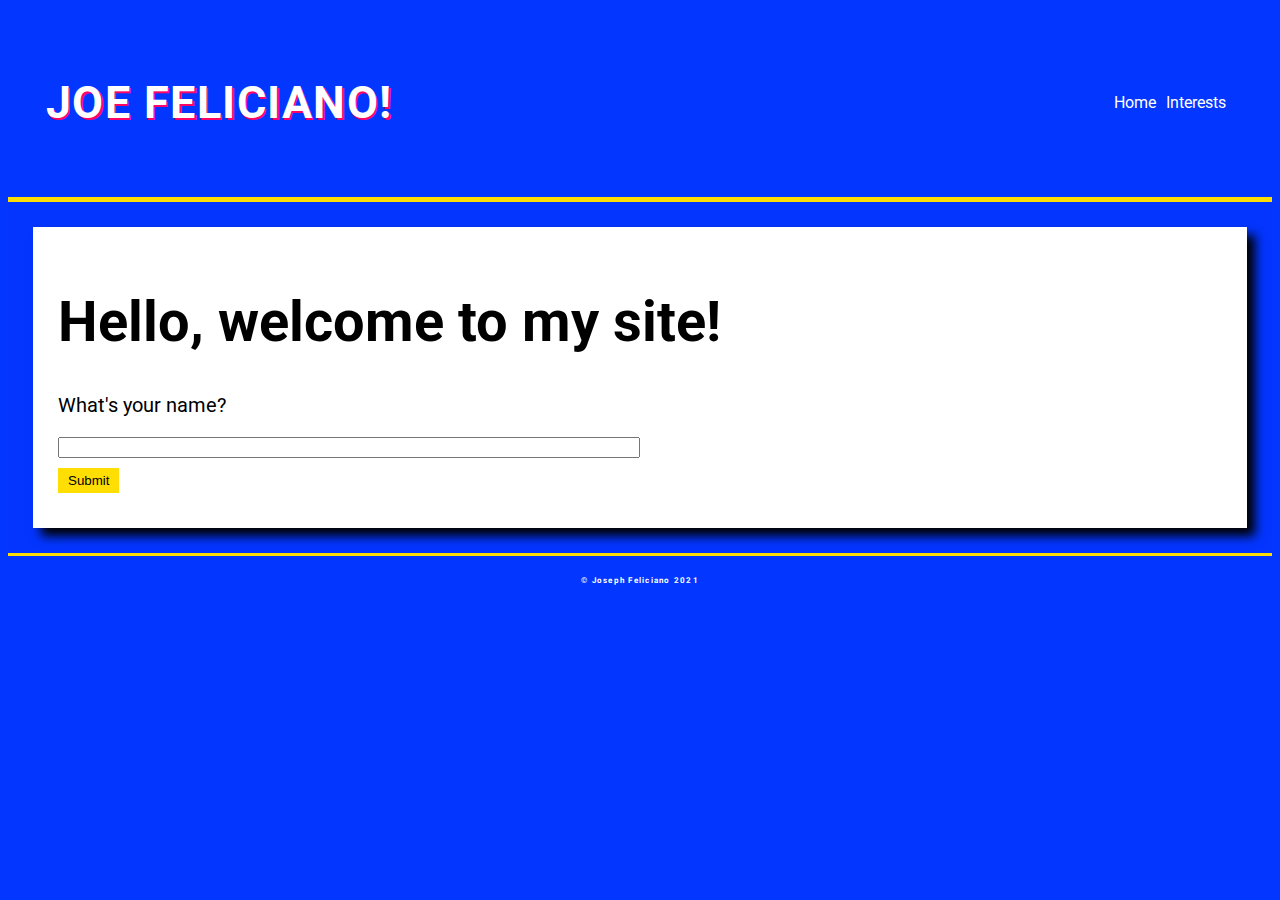
<file: index.html>
<!DOCTYPE html>

<html lang="en">

<head>
    <meta name="viewport" content="width=device-width, initial-scale=1.0">
    <meta charset="UTF-8">
    <link rel="stylesheet" href="https://cdn.jsdelivr.net/npm/bootstrap@4.5.3/dist/css/bootstrap.min.css"
        integrity="sha384-TX8t27EcRE3e/ihU7zmQxVncDAy5uIKz4rEkgIXeMed4M0jlfIDPvg6uqKI2xXr2" crossorigin="anonymous">
    <script src="https://code.jquery.com/jquery-3.5.1.slim.min.js"
        integrity="sha384-DfXdz2htPH0lsSSs5nCTpuj/zy4C+OGpamoFVy38MVBnE+IbbVYUew+OrCXaRkfj"
        crossorigin="anonymous"></script>
    <script src="https://cdn.jsdelivr.net/npm/bootstrap@4.5.3/dist/js/bootstrap.bundle.min.js"
        integrity="sha384-ho+j7jyWK8fNQe+A12Hb8AhRq26LrZ/JpcUGGOn+Y7RsweNrtN/tE3MoK7ZeZDyx"
        crossorigin="anonymous"></script>

    <link href="style.css" rel="stylesheet">
    <link rel="preconnect" href="https://fonts.gstatic.com">
    <link
        href="https://fonts.googleapis.com/css2?family=Antonio:wght@100;400;700&family=Roboto:wght@100;400;700&display=swap"
        rel="stylesheet">
    <title>Joseph Feliciano | Home</title>

</head>

<body>
    <div class="header">
        <a href="index.html">
            <h1 class="logo">JOE FELICIANO!</h1>
        </a>

        <ul class="nav">
            <li><a href="index.html">Home</a></li>
            <!-- <li><a href="profile.html">Profile</a></li> -->
            <li><a href="interests.html">Interests</a></li>
            <!--<li><a href="connect.html">Connect</a></li> -->
        </ul>
    </div>


    <div class="main" id="main">
        <div class="main-inner">
            <div class="main-center" id="main-center">
                <h1 id="main-1" class="main-1">Hello, welcome to my site!</h1>
                <div class="main-2">
                    <div class="main-2a">
                        <p class="question">What's your name?</p>
                        <input type="text" id="name" class="name">
                        <br>
                        <button type="button" onclick=greet() class="btn btn-sm mybtn">Submit</button>
                    </div>
                    <div class="main-2b">
                        <a class="btn btn-sm mybtn" href="profile.html">My Info</a>
                        <a class="btn btn-sm mybtn" href="interests.html">What I like to do</a>
                        <a class="btn btn-sm mybtn" href="connect.html">Let's be friends</a>
                        <br>
                        <a class="btn btn-sm mybtn reset" href="index.html">Reset</a>
                    </div>
                </div>
            </div>

            <div class="main-bottom">

            </div>
        </div>

    </div>


    <div class="footer">
        <p>&#169; Joseph Feliciano 2021</p>
    </div>
    <script src="script.js"></script>
</body>

</html>
</file>
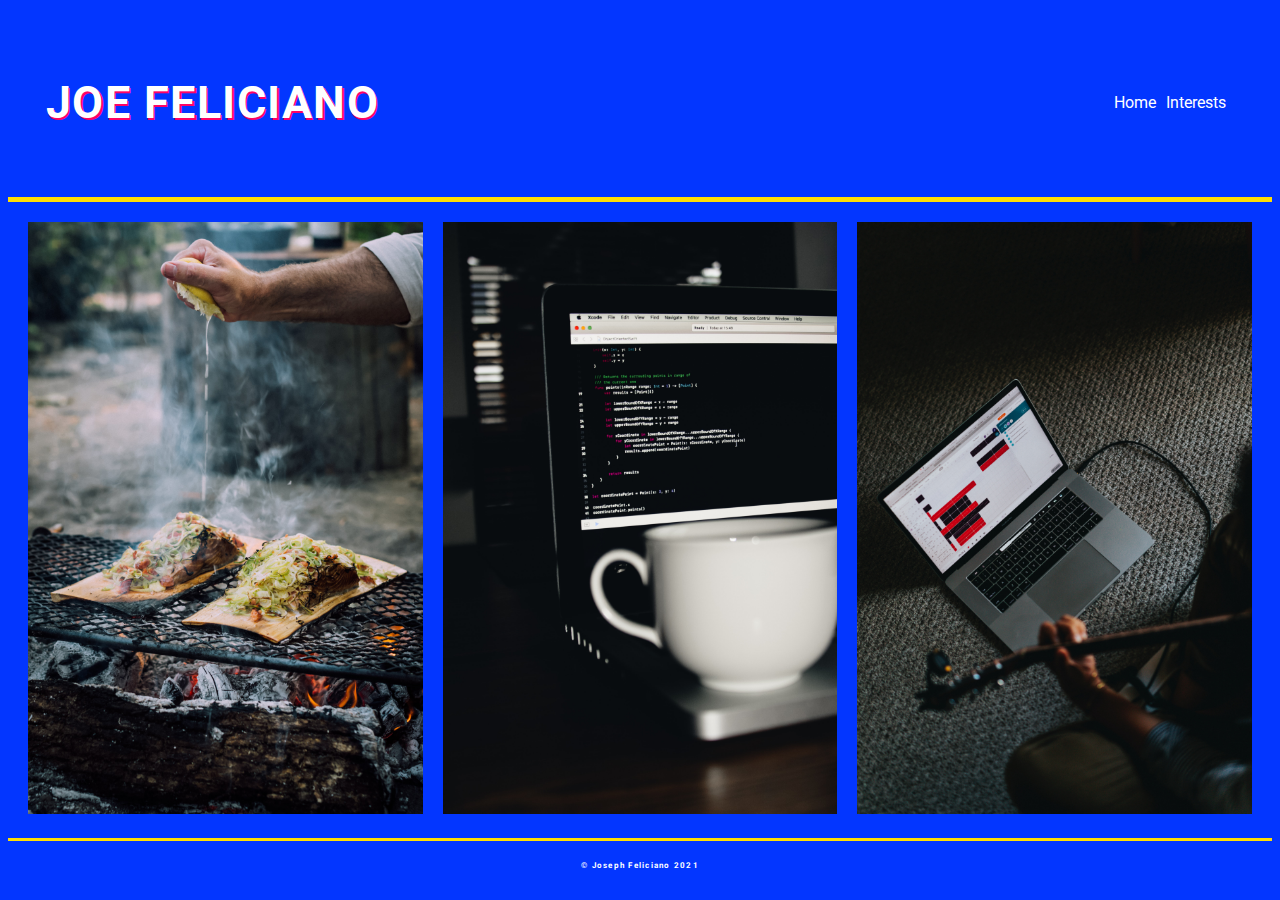
<file: interests.html>
<!DOCTYPE html>

<html lang="en">

<head>
    <meta name="viewport" content="width=device-width, initial-scale=1.0">
    <meta charset="UTF-8">
    <link rel="stylesheet" href="https://cdn.jsdelivr.net/npm/bootstrap@4.5.3/dist/css/bootstrap.min.css"
        integrity="sha384-TX8t27EcRE3e/ihU7zmQxVncDAy5uIKz4rEkgIXeMed4M0jlfIDPvg6uqKI2xXr2" crossorigin="anonymous">
    <script src="https://code.jquery.com/jquery-3.5.1.slim.min.js"
        integrity="sha384-DfXdz2htPH0lsSSs5nCTpuj/zy4C+OGpamoFVy38MVBnE+IbbVYUew+OrCXaRkfj"
        crossorigin="anonymous"></script>
    <script src="https://cdn.jsdelivr.net/npm/bootstrap@4.5.3/dist/js/bootstrap.bundle.min.js"
        integrity="sha384-ho+j7jyWK8fNQe+A12Hb8AhRq26LrZ/JpcUGGOn+Y7RsweNrtN/tE3MoK7ZeZDyx"
        crossorigin="anonymous"></script>

    <link href="style.css" rel="stylesheet">
    <link rel="preconnect" href="https://fonts.gstatic.com">
    <link
        href="https://fonts.googleapis.com/css2?family=Antonio:wght@100;400;700&family=Roboto:wght@100;400;700&display=swap"
        rel="stylesheet">
    <title>Joseph Feliciano | Interests</title>

</head>

<body>
    <div class="header">
        <a href="index.html">
            <h1>JOE FELICIANO</h1>
        </a>

        <ul class="nav">
            <li><a href="index.html">Home</a></li>
            <!-- <li><a href="profile.html">Profile</a></li> -->
            <li><a href="interests.html">Interests</a></li>
            <!--<li><a href="connect.html">Connect</a></li> -->
        </ul>
    </div>

    <div class="interests">
        <div class="interests-inner">
            <div class="interest-item">
                <div class="interest-image"><img src="images/cooking.jpg" alt="" style="width: 100%"></div>
                <div class="ovr"></div>
                <div class="interest-text">
                    <h3 class="int-title">COOKING</h3>
                    <p>Lorem ipsum dolor sit amet, consectetur adipisicing elit. Necessitatibus sint modi iusto quod
                        ipsa aliquid error! Rerum nobis nisi debitis maiores officia ipsam necessitatibus pariatur
                        reprehenderit, quisquam, quasi eos sequi.</p>
                </div>
            </div>
            <div class="interest-item">
                <div class="interest-image"><img src="images/prog.jpg" alt="" style="width: 100%"></div>
                <div class="ovr"></div>
                <div class="interest-text">
                    <h3 class="int-title">PROGRAMMING</h3>
                    <p>Lorem ipsum dolor sit amet, consectetur adipisicing elit. Necessitatibus sint modi iusto quod
                        ipsa aliquid error! Rerum nobis nisi debitis maiores officia ipsam necessitatibus pariatur
                        reprehenderit, quisquam, quasi eos sequi.</p>
                </div>
            </div>
            <div class="interest-item">
                <div class="interest-image"><img src="images/music.jpg" alt="" style="width: 100%"></div>
                <div class="ovr"></div>
                <div class="interest-text">
                    <h3 class="int-title">PLAYING & MAKING MUSIC</h3>
                    <p>Lorem ipsum dolor sit amet, consectetur adipisicing elit. Necessitatibus sint modi iusto quod
                        ipsa aliquid error! Rerum nobis nisi debitis maiores officia ipsam necessitatibus pariatur
                        reprehenderit, quisquam, quasi eos sequi.</p>
                </div>
            </div>
        </div>
    </div>

    <div class="footer">
        <p>&#169; Joseph Feliciano 2021</p>
    </div>

    <script src="script.js"></script>
</body>

</html>
</file>
<file: style.css>
:root {
    --blue: #0336ff;
    --yellow: #ffde03;
    --pink: #ff0266;
}

* {
  box-sizing: border-box;
}

body {
    font-family: 'Roboto', sans-serif;
    background-color: var(--blue);
}

.header {
    background-color: var(--blue);
    padding: 3%;
    align-items: center;
    border-bottom: 0.45vw solid var(--yellow);
}

.header h1 {
    color: #fff;
    font-family: 'Roboto', sans-serif;
    font-size: 7.5vw;
    font-weight: bold;
    letter-spacing: 1.5px;
    display: block;
    text-align: center;
    text-shadow: 1.5px 1.5px 0px var(--pink);
}

.header a {
    text-decoration: none;
}

.header a:hover {
    text-decoration: none;
}

.nav {
    padding: 3px;
    float: none;
    display: flex;
    justify-content: center;
    list-style-type: none;
}

.nav a {
    color: #fff;
    padding: 5px;
    text-decoration: none;
    display: block;
    transition: all 0.5s;
}

.nav a:visited {
    color: #fff;
}

.nav a:hover {
    color: #ffcd03;
    transform: rotate(10deg);
}

.main {
    background-color:  #0335ff;
    margin: 0 0;
    padding: 25px;
    /* height: 100vh; */
}

/* INDEX CSS */

.main-inner {
    width: 100%;
    background-color: #fff;
    box-shadow: 7.5px 7.5px 10px;
    /*height: 100vh;*/
}

.main-center {
    padding: 25px;
}

.main-inner .main-bottom {
    opacity: 0;
    position: absolute;
    top: 100px;
    height: 100%;
}

.main h1 {
    width: 100%;
    font-size: 10vw;
    font-weight: bold;
    font-family: "Roboto", sans-serif;
    color: #000;
    transition: all 1s;
}

.main-2a input {
    width: 90%;
}

.main-2b {
    position: absolute;
    opacity: 0;
    transition: all 2s;
}

.main-2b a {
    width: auto;
    font-size: 3vw;
    margin: 5px;
    text-align: center;
}

.main p {
    font-size: 1.25rem;
    transition: all 1s;
}

.mybtn {
    background-color: #ffde03;
    border: none;
    padding: 5px 10px;
    color: #000;
    transition: all 0.5s;
    margin: 10px 0;
}

.mybtn:hover {
    background-color: #ff0266;
}

.mybtn:active {
    background-color: #ff0266;
}

.reset {
    clear: both;
    background-color: transparent;
    font-weight: bold;
}

.reset:hover {
    background-color: transparent;
}

.footer {
    background-color: var(--blue);
    padding: 20px;
    border-top: 0.3vw solid var(--yellow);
}

.footer p {
    font-size: 0.5rem;
    font-weight: bold;
    color: white;
    letter-spacing: 1.25px;
    margin: auto;
    text-align: center;
}

/* PROFILE SPECIFICS */

.main-inner-profile {
    /* border: 2px dashed red; */
}

.main-img {
    max-width: 100%;
    max-height: auto;
    display: block;
    /* border: 2px solid green; */
}

.main-img img{
    width: 100%;
}

.main-info {
    width: 80%;
    margin: 10px auto;
    /* border: 2px solid green; */
}

.info-list {
    list-style-type: none;
    line-height: 200%;
    padding: 30px;
}

/* Interest Specifics */

.interests {
    margin: 20px;
    /* border: 2px solid red; */
}

.interests-inner {
    /* border: 2px dashed green; */
    display: grid;
    grid-template-columns: repeat(auto-fit, minmax(300px, 1fr));
    grid-column-gap: 20px;
    grid-row-gap: 20px
}

.cardz {
    background-color: #fff;
    width: 100%;
    height: 100%;
    padding: 10px;
    box-shadow: 4px 4px;
}

.interest-item {
    /* border: 2px solid black; */
    background-color: var(--blue);
    height: 100%;
    position: relative;
    display: flex;
    justify-content: center;
    align-items: center;
}

.interest-image {
    /* border: 3px solid yellow; */
    height: 100%;
    overflow: hidden;
}

.ovr {
    /* border: 2px solid green; */
    background-color: #000;
    opacity: 0;
    top: 0px;
    width: 100%;
    height: 100%;
    position: absolute;
    transition: all 1s;
}

.interest-item:hover .ovr {
    opacity: .7;
}

.interest-text {
    position: absolute;
    /* border: 2px solid red; */
    opacity: 0;
    color: #fff;
    margin: auto;
    padding: 20px 40px;
    transition: all 1s;
}

.interest-item:hover .interest-text {
    opacity: 1;
}

.int-title {
    color: var(--yellow);
    font-weight: bold;
    text-shadow: 2px 2px 0px var(--pink);
}


/* CONNECT SPECIFICS */

.main-connect {
    background-color: white;
}

.main-connect h1 {
    text-align: center;
    color: var(--yellow);
    text-shadow: 2px 2px 0px var(--pink);
}

.main-connect h3 {
    text-align: center;
    line-height: 75px;
    color: var(--yellow);
}

.main-connect a {
    font-weight: bold;
}

.main-connect a:hover {
    display: block;
    text-decoration: none;
    transform: scale(1.25, 1.25);
}

.int-title-connect {
    color: var(--yellow);
    font-weight: bold;
    text-shadow: 1px 1px 0px var(--yellow);
}

.int-title-connect a:hover {
    text-decoration: none;
}

@media screen and (min-width: 800px) {
    .header {
        display: flex;
        align-items: center;
        justify-content: space-between;
    }
    .header h1 {
      display: inline-block;
      font-size: 2.80rem;
    }

    .nav {
      padding: 3px;
      float: right;
    }

    .main h1 {
      font-size: 3.5rem;
    }

    .main-2b a {
      font-size: 1rem;
    }

    .main-2a input {
      width: 50%;
    }

    .main-inner-profile {
      display: flex;
    /* border: 2px dashed red; */
    }

    .main-img {
      max-width: 50%;
      max-height: auto;
      /* border: 2px solid green; */
    }

    .main-info {
      margin: 0 50px;
      /* border: 2px solid green; */
    }

    .main-info ul {
        font-size: 1.5vw;
        margin-top: 50px;
    }

    .main-info ul p {
        font-size: 2vw;
        font-weight: bold;
        text-shadow: 1.5px 1.5px 0px var(--yellow);
    }

}
</file>
